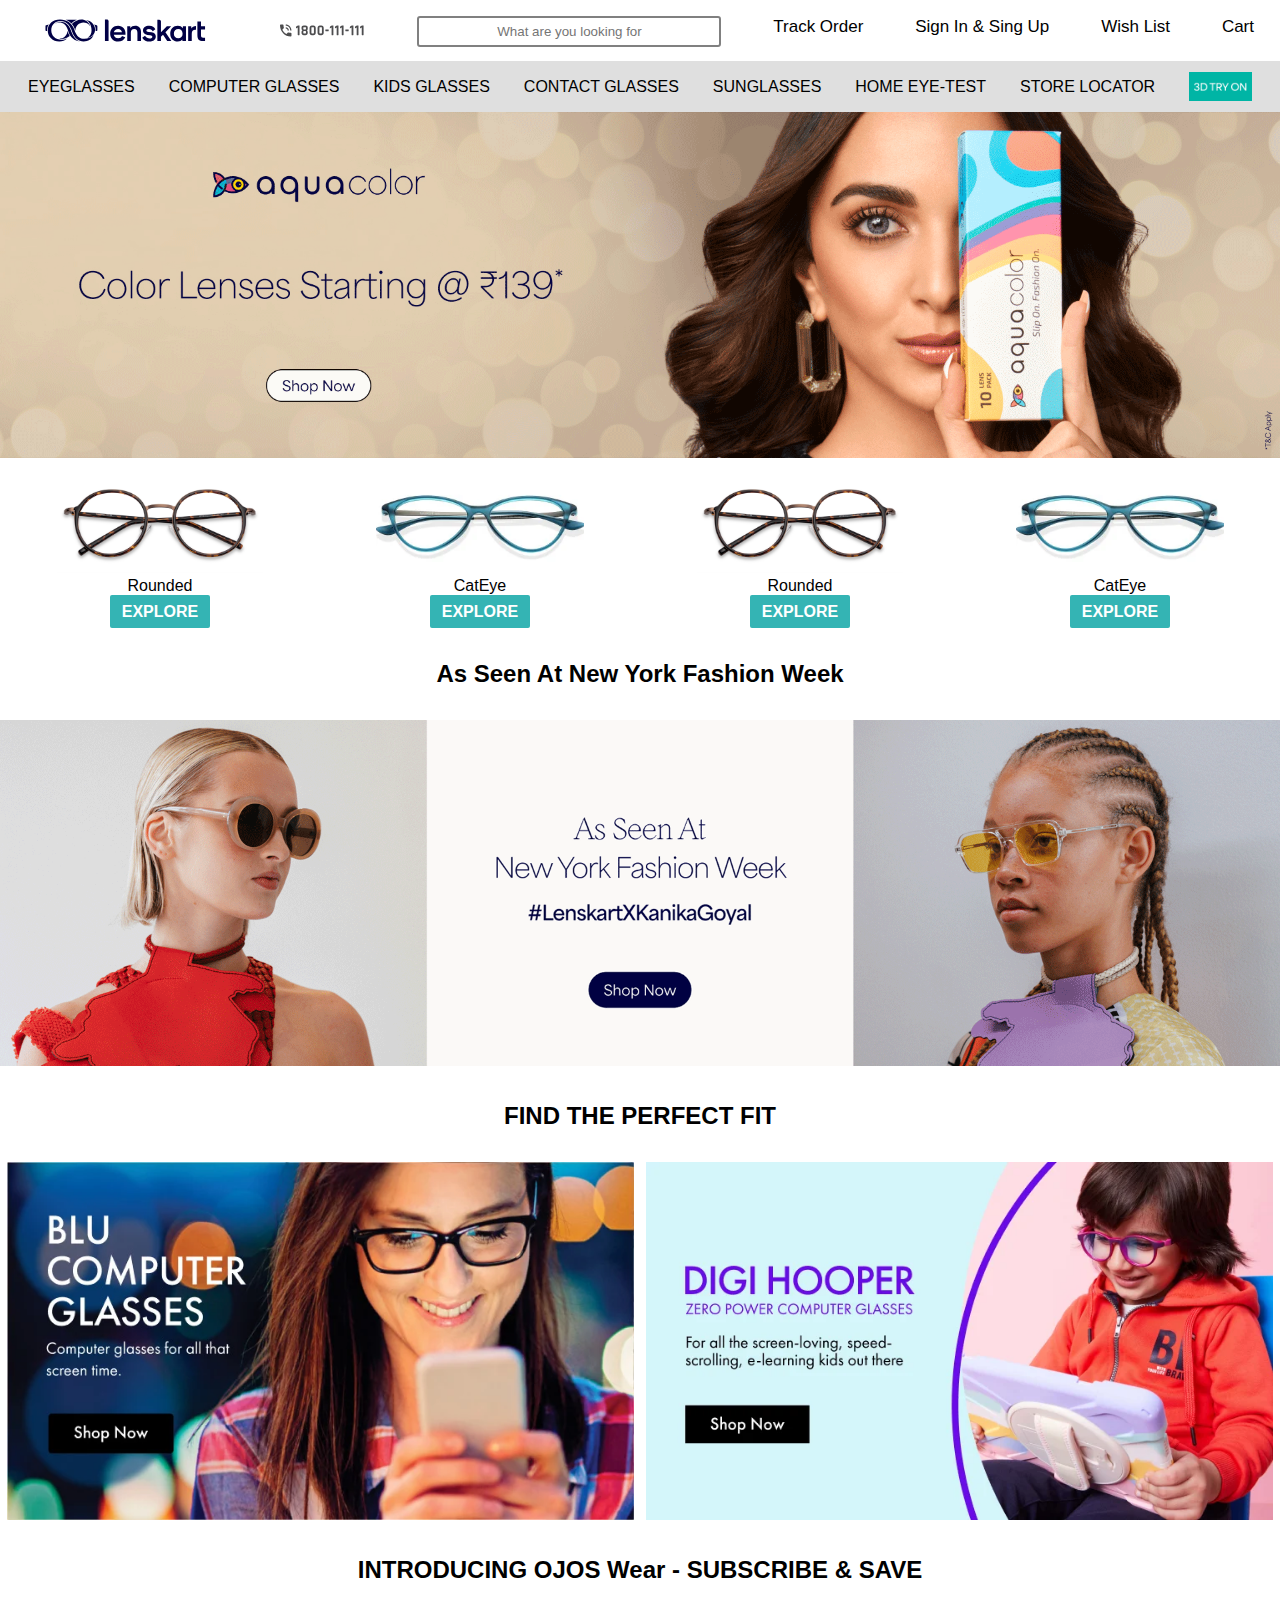
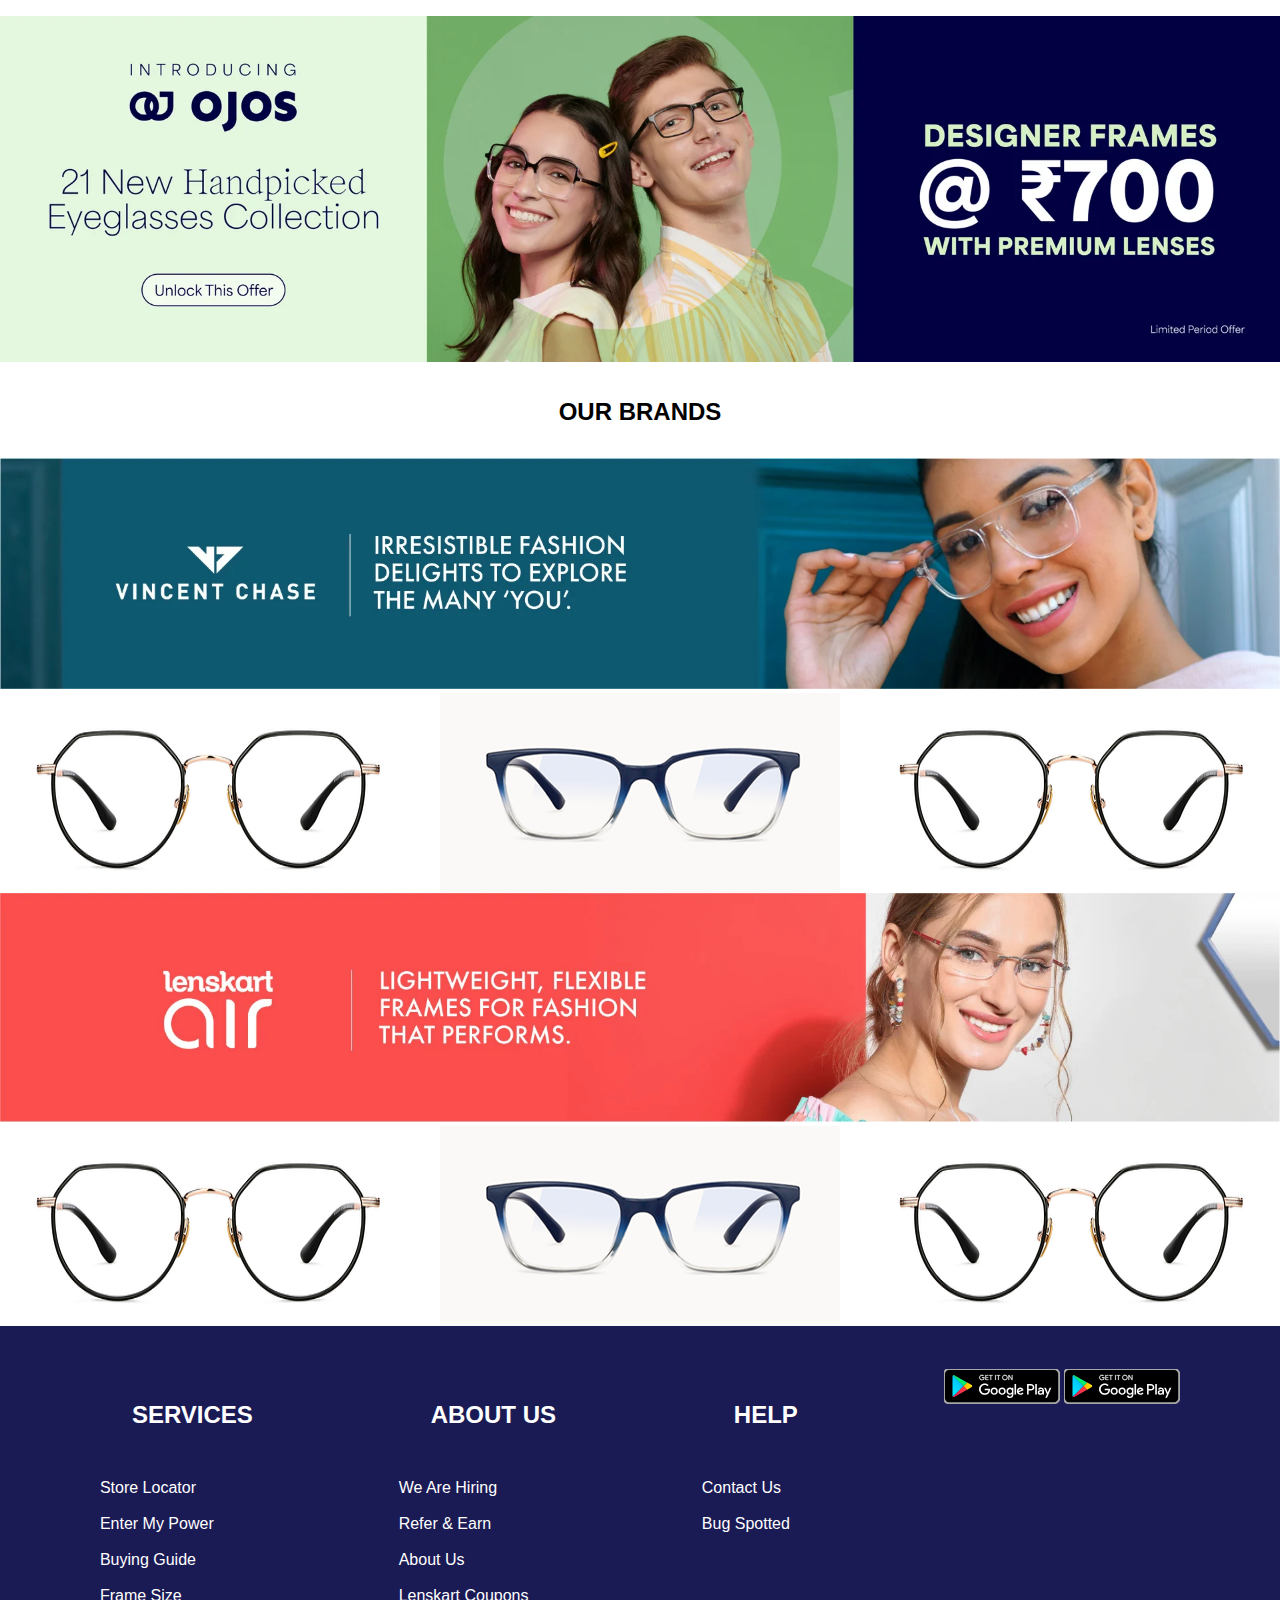
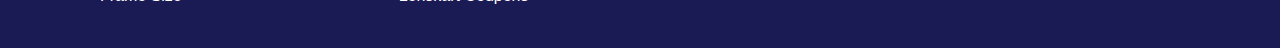
<file: index.html>
<!DOCTYPE html>
<html lang="en">
<head>
    <meta charset="UTF-8">
    <meta http-equiv="X-UA-Compatible" content="IE=edge">
    <meta name="viewport" content="width=device-width, initial-scale=1.0">
    <title>Lenskart</title>
    <link rel="icon" type="image/png" href="kindpng_7505045.png" sizes="15x10" />
    <link href="https://fonts.googleapis.com/css2?family=Space+Grotesk:wght@700&display=swap" rel="stylesheet">
    <link rel="stylesheet" href="lenskartstyle.css">
</head>
<body>
    <nav class="fnav">
        <img src="main_logo.svg" alt="">
        <img src="phone_number.svg" alt="">
        <input type="text" placeholder="What are you looking for">
        <p>Track Order</p>
        <p>Sign In & Sing Up</p>
        <p>Wish List</p>
        <p>Cart</p>
    </nav>

    <nav class="snav">
        <p>EYEGLASSES</p>
        <p>COMPUTER GLASSES</p>
        <p>KIDS GLASSES</p>
        <p>CONTACT GLASSES</p>
        <p>SUNGLASSES</p>
        <p>HOME EYE-TEST</p>
        <p>STORE LOCATOR</p>
        <img src="3dtryon1.webp" alt="">
    </nav>

        <div class="lens">
      <p></p>
    </div>

    <!--<div class="lens">
      <img src="a2.webp" alt="">
      <img src="b2.webp" alt="">
      <img src="a2.webp" alt="">
      <img src="d2.webp" alt="">
    </div>-->

    <div class="main">
        <img src="Refresh-Banner-Web.webp" alt="">
    </div>

    <div class="cart">

        <div class="card">
            <img src="image179.webp"  alt="">
            <p>Rounded</p>
            <button>EXPLORE</button>
        </div>

        <div class="card">
            <img src="cateeye.webp"  alt="">
            <p>CatEye</p>
            <button>EXPLORE</button>
        </div>

        <div class="card">
            <img src="image179.webp"  alt="">
            <p>Rounded</p>
            <button>EXPLORE</button>
        </div>

        <div class="card">
            <img src="cateeye.webp"  alt="">
            <p>CatEye</p>
            <button>EXPLORE</button>
        </div>

    </div>

    <div class="banner">
         <h2>As Seen At New York Fashion Week</h2>
         <div class="img">
            <img src="web banner.webp" alt="">
         </div>

         <div class="banner">
            <h2>FIND THE PERFECT FIT</h2>
            <div class="t-img">
               <img src="ce-square.webp" alt="">
               <img src="Banner03_TileDesktop.webp" alt="">
            </div>

            <div class="banner">
                <h2>INTRODUCING OJOS Wear - SUBSCRIBE & SAVE</h2>
                <div class="img">
                   <img src="ojos-web.webp" alt="">
                </div>

                <div class="banner">
                    <h2>OUR BRANDS</h2>
                    <div class="img">
                       <img src="VC-Banner.webp" alt="">
                    </div>
     </div>

                    <div class="goagle">
                        <img src="john-jacobs-jj-e11675-c1-eyeglasses_g_1122_2.jpg" alt="">
                        
                        <img src="d2.webp" alt="">
                        <img src="john-jacobs-jj-e11675-c1-eyeglasses_g_1122_2.jpg" alt="">
                    </div>
           
                    <div class="main-img">
                        <img src="LK-AIR-Banner.webp" alt="">

                    </div>

                    <div class="goagle">
                        <img src="john-jacobs-jj-e11675-c1-eyeglasses_g_1122_2.jpg" alt="">
                        
                        <img src="d2.webp" alt="">
                        <img src="john-jacobs-jj-e11675-c1-eyeglasses_g_1122_2.jpg" alt="">
                    </div>

                    <div class="footer">
                        <div class="list">
                            <ul>
                                <li>
                                    <h2>SERVICES</h2><br>
                                    <a>Store Locator</a><br><br>
                                    <a>Enter My Power</a><br><br>
                                    <a>Buying Guide</a><br><br>
                                    <a>Frame Size</a>
                                </li>
                            </ul>
                        </div>

                        <div class="list">
                            <ul>
                                <li>
                                    <h2>ABOUT US</h2><br>
                                    <a>We Are Hiring</a><br><br>
                                    <a>Refer & Earn</a><br><br>
                                    <a>About Us</a><br><br>
                                    <a>Lenskart Coupons</a>
                                </li>
                            </ul>
                        </div>

                        <div class="list">
                            <ul>
                                <li>
                                    <h2>HELP</h2><br>
                                    <a>Contact Us</a><br><br>
                                    <a>Bug Spotted</a><br><br>
                                </li>
                            </ul>
                        </div>

                        <div class="list">
                            <ul>
                                <li>
                                   <img src="play-store.svg" alt="">
                                   <img src="play-store.svg" alt="">
                                </li>
                            </ul>
                        </div>

                    </div>
    

</body>
</html>
</file>
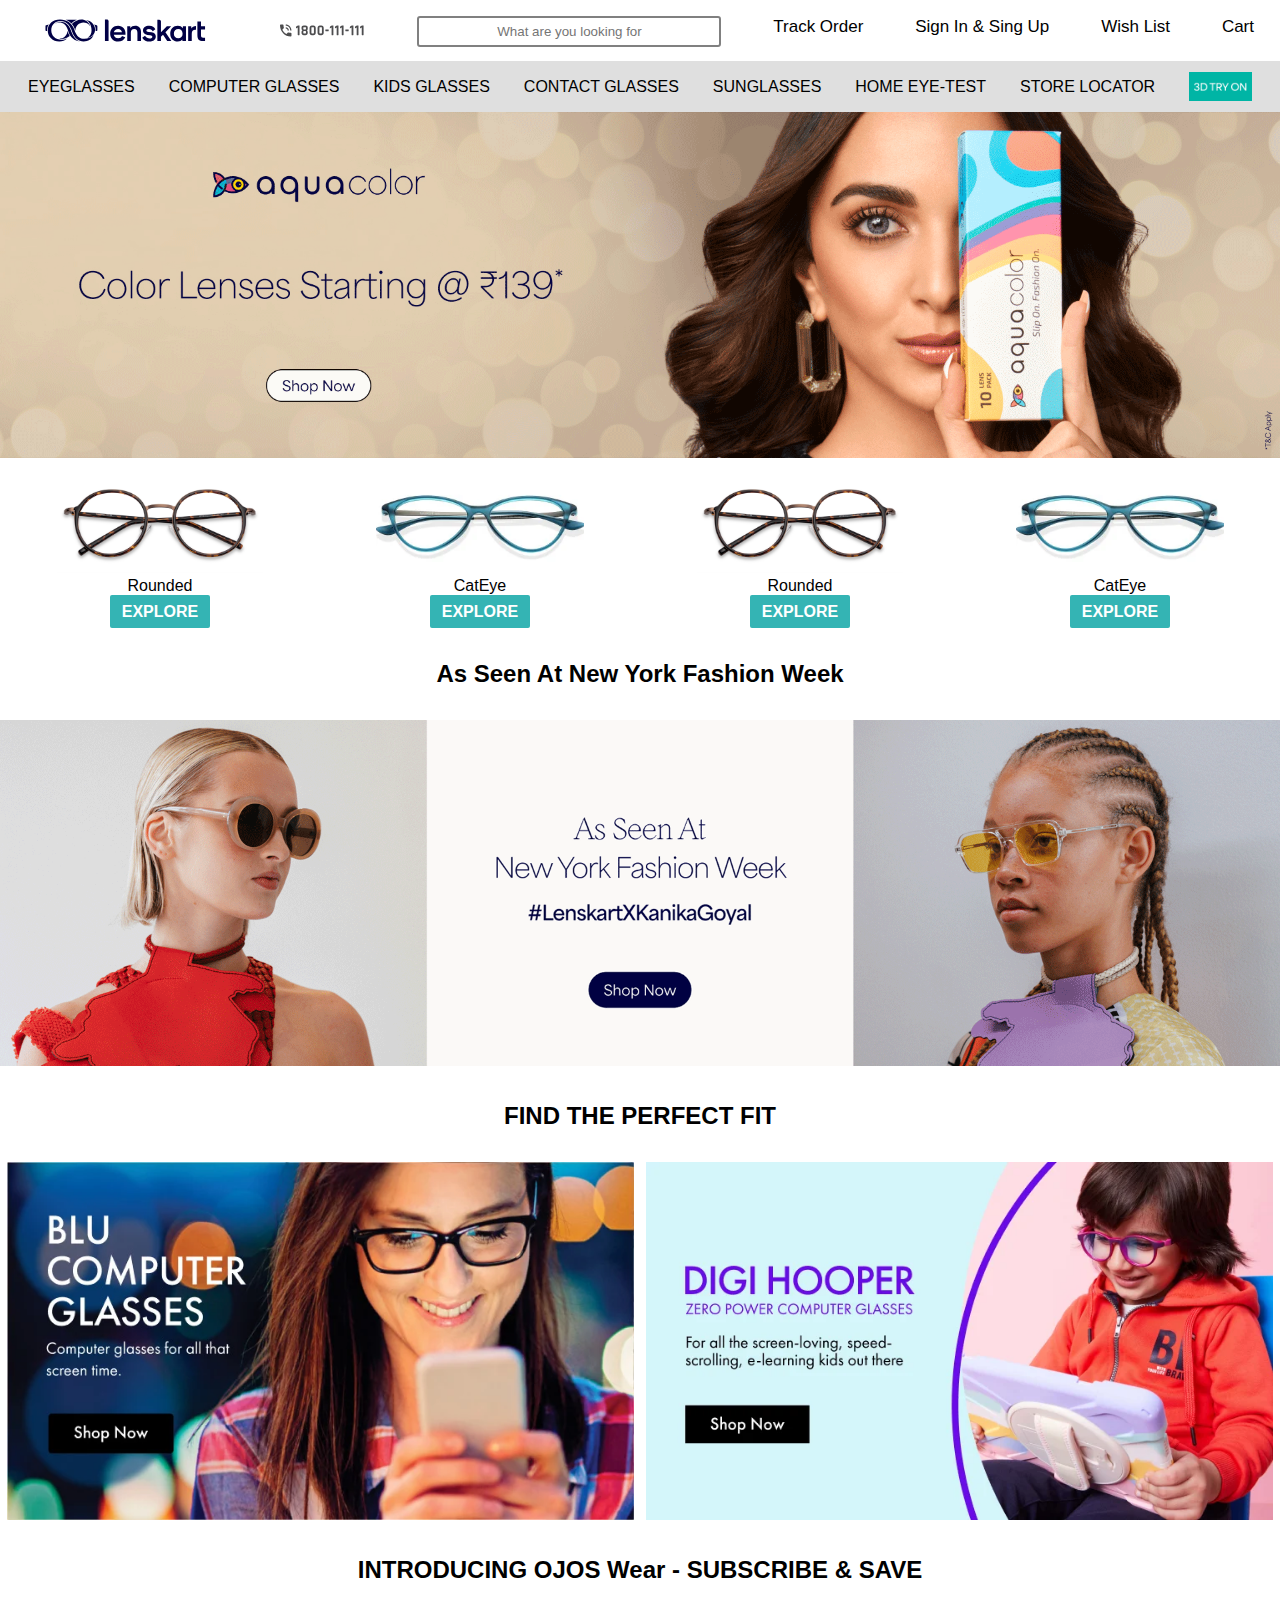
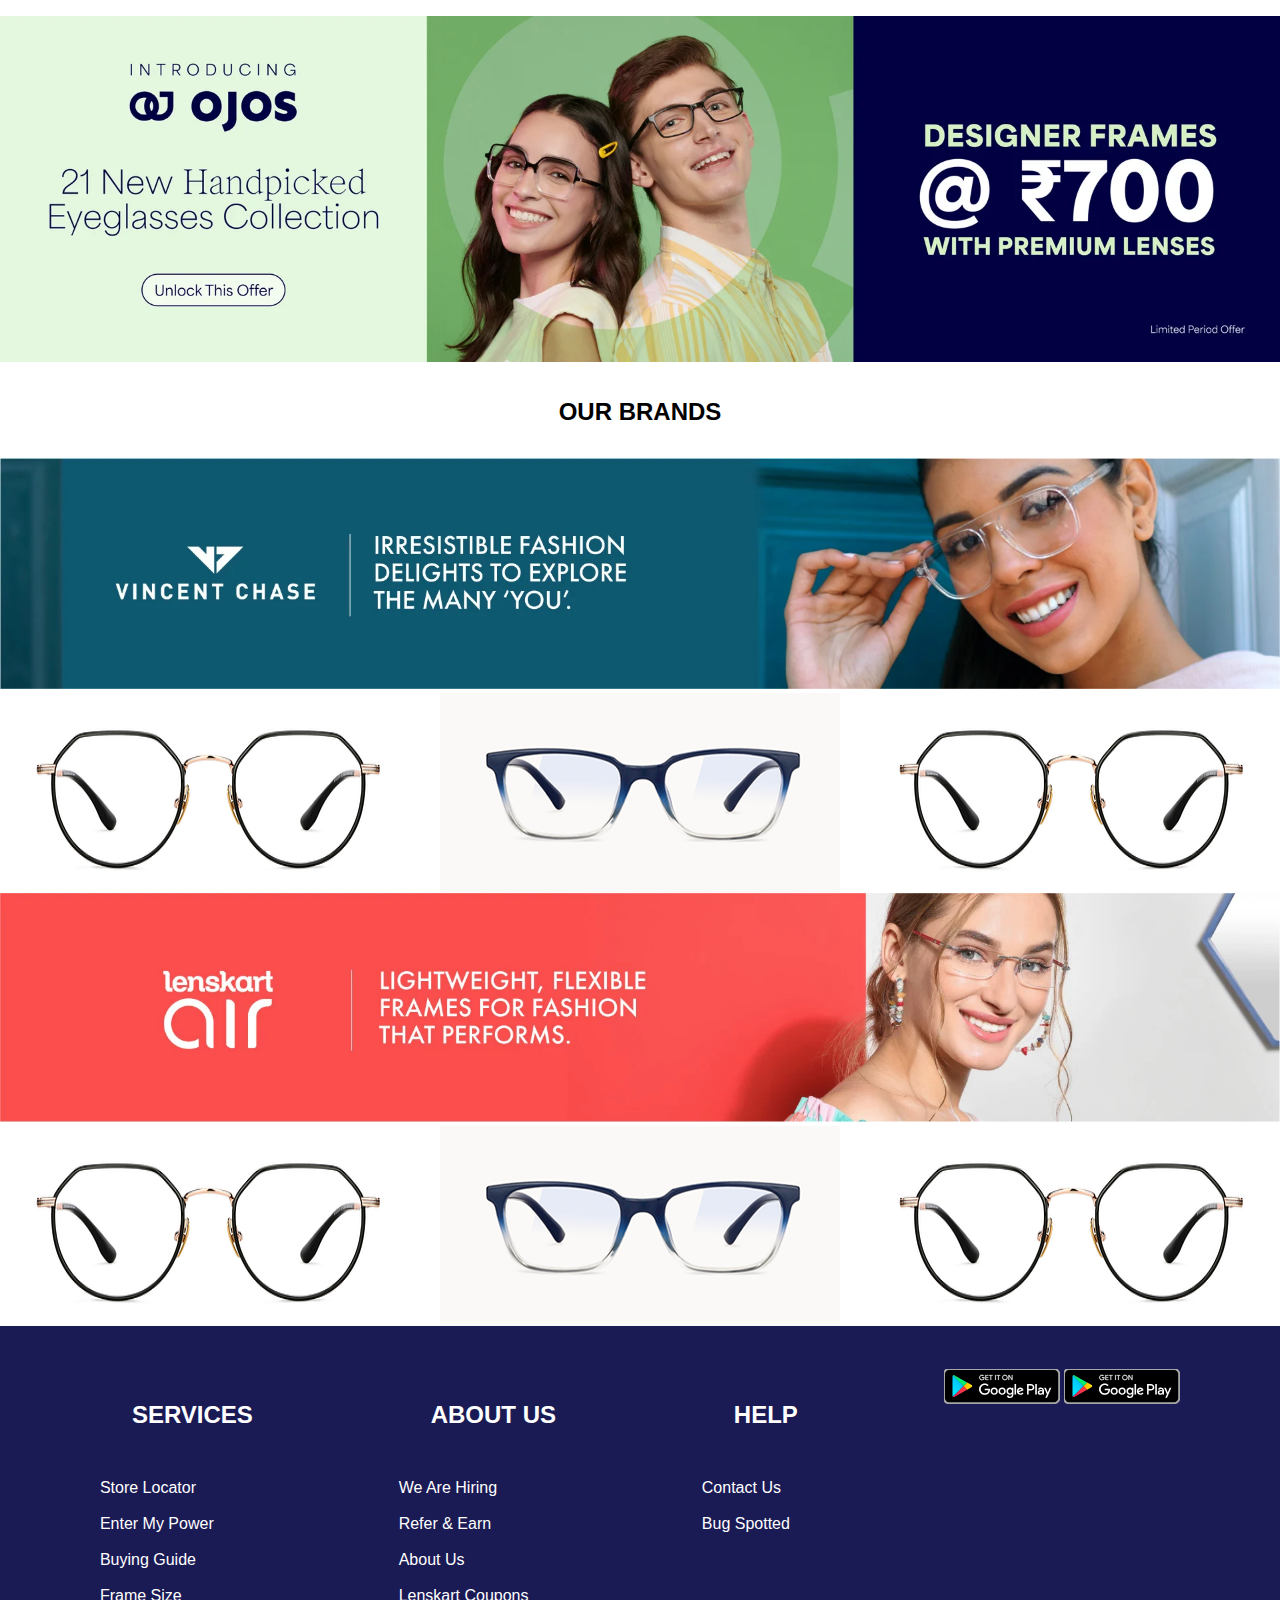
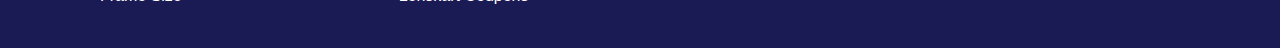
<file: lenskart.html>
<!DOCTYPE html>
<html lang="en">
<head>
    <meta charset="UTF-8">
    <meta http-equiv="X-UA-Compatible" content="IE=edge">
    <meta name="viewport" content="width=device-width, initial-scale=1.0">
    <title>Lenskart</title>
    <link rel="icon" type="image/png" href="kindpng_7505045.png" sizes="15x10" />
    <link href="https://fonts.googleapis.com/css2?family=Space+Grotesk:wght@700&display=swap" rel="stylesheet">
    <link rel="stylesheet" href="lenskartstyle.css">
</head>
<body>
    <nav class="fnav">
        <img src="main_logo.svg" alt="">
        <img src="phone_number.svg" alt="">
        <input type="text" placeholder="What are you looking for">
        <p>Track Order</p>
        <p>Sign In & Sing Up</p>
        <p>Wish List</p>
        <p>Cart</p>
    </nav>

    <nav class="snav">
        <p>EYEGLASSES</p>
        <p>COMPUTER GLASSES</p>
        <p>KIDS GLASSES</p>
        <p>CONTACT GLASSES</p>
        <p>SUNGLASSES</p>
        <p>HOME EYE-TEST</p>
        <p>STORE LOCATOR</p>
        <img src="3dtryon1.webp" alt="">
    </nav>

        <div class="lens">
      <p></p>
    </div>

    <!--<div class="lens">
      <img src="a2.webp" alt="">
      <img src="b2.webp" alt="">
      <img src="a2.webp" alt="">
      <img src="d2.webp" alt="">
    </div>-->

    <div class="main">
        <img src="Refresh-Banner-Web.webp" alt="">
    </div>

    <div class="cart">

        <div class="card">
            <img src="image179.webp"  alt="">
            <p>Rounded</p>
            <button>EXPLORE</button>
        </div>

        <div class="card">
            <img src="cateeye.webp"  alt="">
            <p>CatEye</p>
            <button>EXPLORE</button>
        </div>

        <div class="card">
            <img src="image179.webp"  alt="">
            <p>Rounded</p>
            <button>EXPLORE</button>
        </div>

        <div class="card">
            <img src="cateeye.webp"  alt="">
            <p>CatEye</p>
            <button>EXPLORE</button>
        </div>

    </div>

    <div class="banner">
         <h2>As Seen At New York Fashion Week</h2>
         <div class="img">
            <img src="web banner.webp" alt="">
         </div>

         <div class="banner">
            <h2>FIND THE PERFECT FIT</h2>
            <div class="t-img">
               <img src="ce-square.webp" alt="">
               <img src="Banner03_TileDesktop.webp" alt="">
            </div>

            <div class="banner">
                <h2>INTRODUCING OJOS Wear - SUBSCRIBE & SAVE</h2>
                <div class="img">
                   <img src="ojos-web.webp" alt="">
                </div>

                <div class="banner">
                    <h2>OUR BRANDS</h2>
                    <div class="img">
                       <img src="VC-Banner.webp" alt="">
                    </div>
     </div>

                    <div class="goagle">
                        <img src="john-jacobs-jj-e11675-c1-eyeglasses_g_1122_2.jpg" alt="">
                        
                        <img src="d2.webp" alt="">
                        <img src="john-jacobs-jj-e11675-c1-eyeglasses_g_1122_2.jpg" alt="">
                    </div>
           
                    <div class="main-img">
                        <img src="LK-AIR-Banner.webp" alt="">

                    </div>

                    <div class="goagle">
                        <img src="john-jacobs-jj-e11675-c1-eyeglasses_g_1122_2.jpg" alt="">
                        
                        <img src="d2.webp" alt="">
                        <img src="john-jacobs-jj-e11675-c1-eyeglasses_g_1122_2.jpg" alt="">
                    </div>

                    <div class="footer">
                        <div class="list">
                            <ul>
                                <li>
                                    <h2>SERVICES</h2><br>
                                    <a>Store Locator</a><br><br>
                                    <a>Enter My Power</a><br><br>
                                    <a>Buying Guide</a><br><br>
                                    <a>Frame Size</a>
                                </li>
                            </ul>
                        </div>

                        <div class="list">
                            <ul>
                                <li>
                                    <h2>ABOUT US</h2><br>
                                    <a>We Are Hiring</a><br><br>
                                    <a>Refer & Earn</a><br><br>
                                    <a>About Us</a><br><br>
                                    <a>Lenskart Coupons</a>
                                </li>
                            </ul>
                        </div>

                        <div class="list">
                            <ul>
                                <li>
                                    <h2>HELP</h2><br>
                                    <a>Contact Us</a><br><br>
                                    <a>Bug Spotted</a><br><br>
                                </li>
                            </ul>
                        </div>

                        <div class="list">
                            <ul>
                                <li>
                                   <img src="play-store.svg" alt="">
                                   <img src="play-store.svg" alt="">
                                </li>
                            </ul>
                        </div>

                    </div>
    

</body>
</html>
</file>
<file: lenskartstyle.css>
*{
    margin: 0%;
    padding: 0%;
    font-family: 'Mulish', sans-serif;
}

.fnav{
    display: flex;
    justify-content: center;
    justify-content: space-around;
    
}



.fnav input{
    width: 300px;
    height: 27px;
    border-radius: 3px;
    text-align: center;
    border: 2px solid gray;
    margin-top: 16px;
}

.fnav p{
    margin-top: 17px;
    font-size: 17px;
    align-items: center;
}

.snav{
    display: flex;
    justify-content: center;
    justify-content: space-around;
    padding: 11px;
    background-color: rgb(223, 223, 223);
    font-weight: 400;
    align-items: center;
}

.snav p:hover{
    border-bottom: 2px solid rgb(13, 13, 46);
    color: rgb(13, 13, 46);
    cursor: pointer;
}

.snav img{
    width: 5%;
}

.lens{
    display: flex;
    justify-content: center;
    justify-content: space-around;
    background-color: rgb(255, 250, 250);
}

.lens img{
    width: 11%;
    border: 2px solid white;
    border-radius: 5px;
}

.main img{
    
    width: 100%;
}

.cart{
    display: flex;
    justify-content: center;
    justify-content: space-around;
    margin-top: 11px;
}

.cart .card{
    text-align: center;
}

.card button{
    width: 100px;
    height: 33px;
    color: white;
    background-color: rgb(52, 180, 180);
    border-radius: 2px;
    border: none;
    font-size: 16px; font-weight: 600;
}

.card p{
    font-size: 16px;
}

.cart .card img{
    width: 70%;
}

.banner h2{
    text-align: center;
    padding: 32px;
}

.banner .img img{
    width: 100%;
}

.banner .t-img{
   
    justify-content: center;
    justify-content: space-around;
}

.main-img img{
    width:100%;
}

.goagle{
    display: flex;
    justify-content: center;
    justify-content: space-around;
}

.t-img img{
    margin-left: 7px;
    width: 49%;
}

.footer{
    display: flex;
    justify-content: center;
    justify-content: space-around;
    background-color: rgb(26, 26, 84);
    color: white;
    padding: 43px;
}

.footer .list ul{
    list-style: none;
}
</file>
